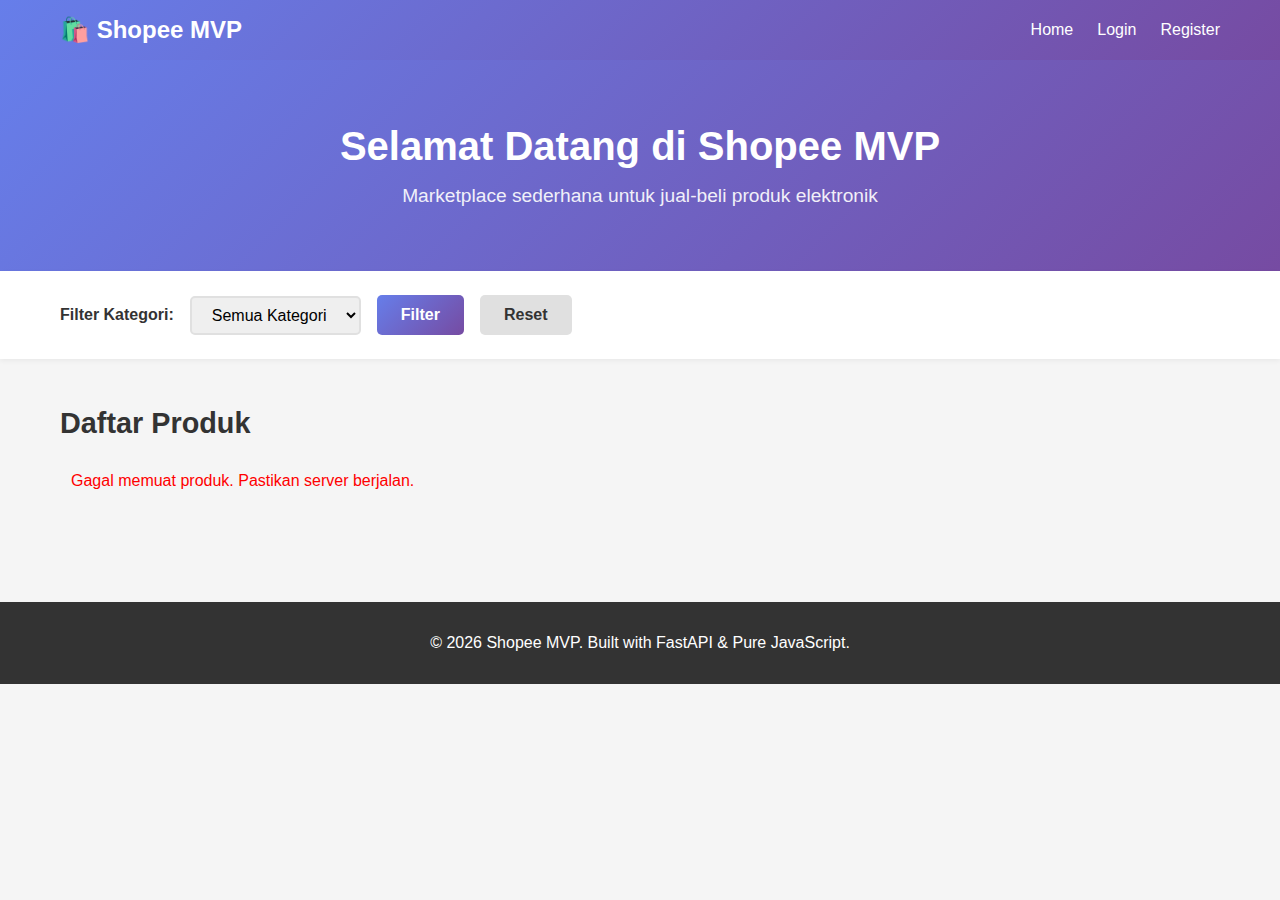
<file: frontend/index.html>
<!doctype html>
<html lang="id">
  <head>
    <meta charset="UTF-8" />
    <meta name="viewport" content="width=device-width, initial-scale=1.0" />
    <title>Shopee MVP - Marketplace Sederhana</title>
    <link rel="stylesheet" href="static/css/style.css" />
  </head>
  <body>
    <!-- Navbar -->
    <nav class="navbar">
      <div class="container">
        <div class="nav-brand">
          <h1>🛍️ Shopee MVP</h1>
        </div>
        <div class="nav-menu" id="navMenu">
          <a href="/">Home</a>
          <a href="/login.html" id="loginBtn">Login</a>
          <a href="/register.html" id="registerBtn">Register</a>
          <a href="seller.html" id="sellerBtn" style="display: none"
            >Dashboard Seller</a
          >
          <a href="#" id="logoutBtn" style="display: none">Logout</a>
        </div>
      </div>
    </nav>

    <!-- Hero Section -->
    <section class="hero">
      <div class="container">
        <h2>Selamat Datang di Shopee MVP</h2>
        <p>Marketplace sederhana untuk jual-beli produk elektronik</p>
      </div>
    </section>

    <!-- Filter Section -->
    <section class="filter-section">
      <div class="container">
        <div class="filter-group">
          <label>Filter Kategori:</label>
          <select id="categoryFilter">
            <option value="">Semua Kategori</option>
            <option value="Elektronik">Elektronik</option>
            <option value="Laptop">Laptop</option>
            <option value="Audio">Audio</option>
            <option value="Fashion">Fashion</option>
          </select>
          <button onclick="filterProducts()" class="btn-primary">Filter</button>
          <button onclick="loadProducts()" class="btn-secondary">Reset</button>
        </div>
      </div>
    </section>

    <!-- Products Section -->
    <section class="products-section">
      <div class="container">
        <h3>Daftar Produk</h3>
        <div id="loadingSpinner" class="loading">Memuat produk...</div>
        <div id="productsGrid" class="products-grid"></div>
        <div id="noProducts" class="no-products" style="display: none">
          Belum ada produk tersedia
        </div>
      </div>
    </section>

    <!-- Footer -->
    <footer class="footer">
      <div class="container">
        <p>&copy; 2026 Shopee MVP. Built with FastAPI & Pure JavaScript.</p>
      </div>
    </footer>

    <script src="static/js/config.js"></script>
    <script src="static/js/auth.js"></script>
    <script src="static/js/products.js"></script>
  </body>
</html>
</file>
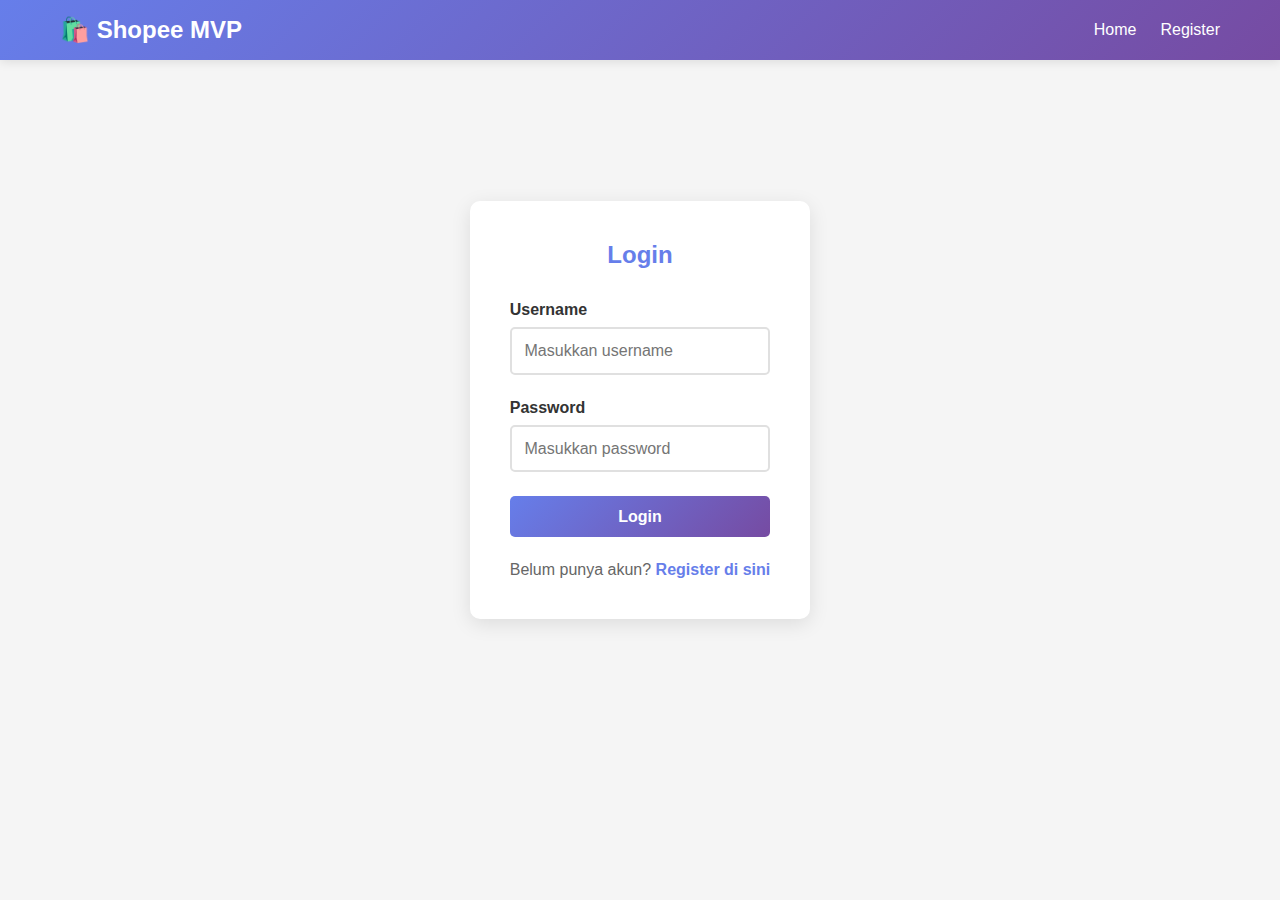
<file: frontend/login.html>
<!doctype html>
<html lang="id">
  <head>
    <meta charset="UTF-8" />
    <meta name="viewport" content="width=device-width, initial-scale=1.0" />
    <title>Login - Shopee MVP</title>
    <link rel="stylesheet" href="static/css/style.css" />
  </head>
  <body>
    <nav class="navbar">
      <div class="container">
        <div class="nav-brand">
          <h1>🛍️ Shopee MVP</h1>
        </div>
        <div class="nav-menu">
          <a href="/">Home</a>
          <a href="/register.html">Register</a>
        </div>
      </div>
    </nav>

    <section class="auth-section">
      <div class="container">
        <div class="auth-card">
          <h2>Login</h2>
          <form id="loginForm" onsubmit="handleLogin(event)">
            <div class="form-group">
              <label>Username</label>
              <input
                type="text"
                id="username"
                required
                placeholder="Masukkan username"
              />
            </div>
            <div class="form-group">
              <label>Password</label>
              <input
                type="password"
                id="password"
                required
                placeholder="Masukkan password"
              />
            </div>
            <div id="errorMessage" class="error-message"></div>
            <button type="submit" class="btn-primary btn-block">Login</button>
          </form>
          <p class="auth-footer">
            Belum punya akun? <a href="register.html">Register di sini</a>
          </p>
        </div>
      </div>
    </section>

    <script src="static/js/auth.js"></script>
    <script src="static/js/config.js"></script>
    <script src="static/js/auth.js"></script>
  </body>
</html>
</file>
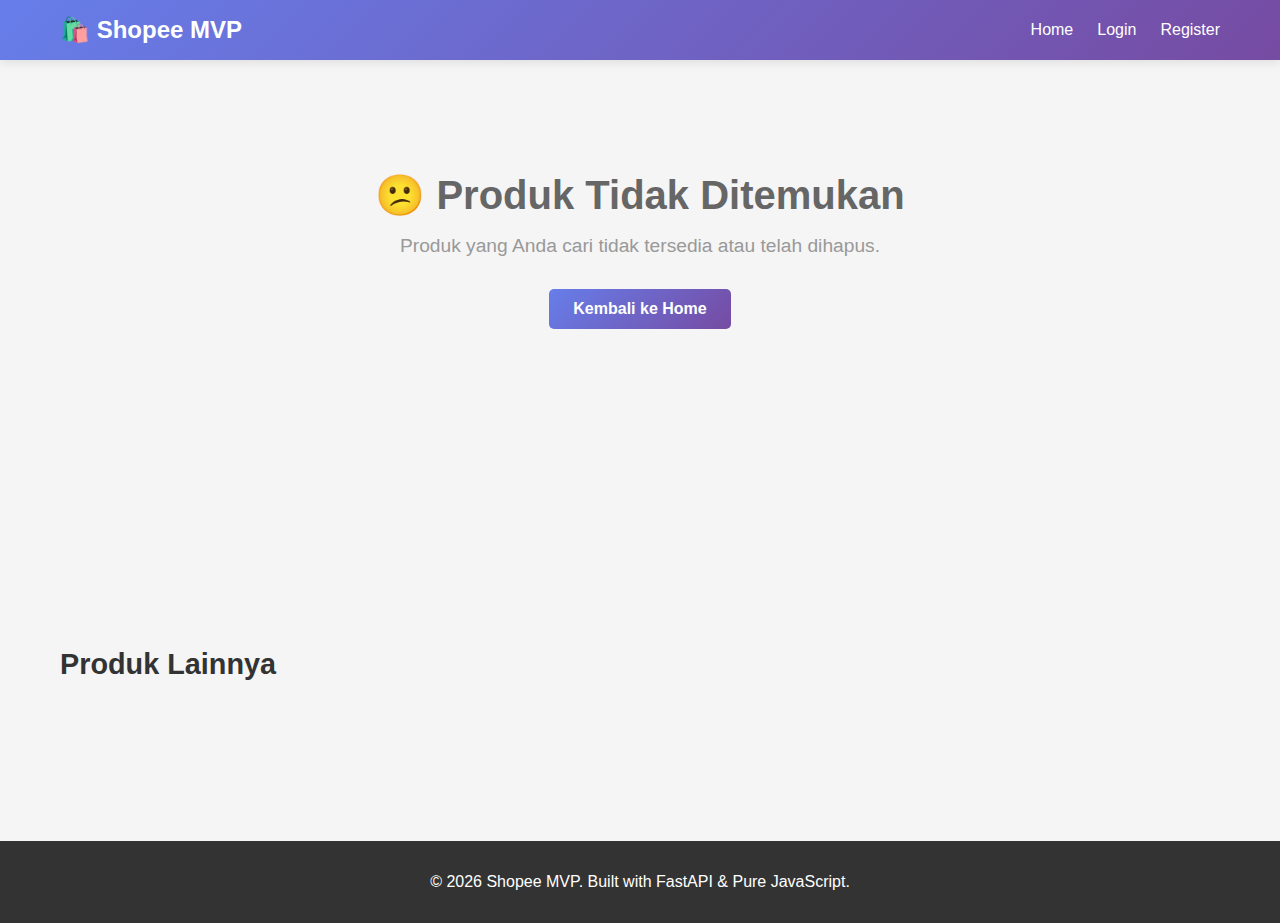
<file: frontend/product-detail.html>
<!doctype html>
<html lang="id">
  <head>
    <meta charset="UTF-8" />
    <meta name="viewport" content="width=device-width, initial-scale=1.0" />
    <title>Detail Produk - Shopee MVP</title>
    <link rel="stylesheet" href="static/css/style.css" />
  </head>
  <body>
    <!-- Navbar -->
    <nav class="navbar">
      <div class="container">
        <div class="nav-brand">
          <h1>🛍️ Shopee MVP</h1>
        </div>
        <div class="nav-menu" id="navMenu">
          <a href="/">Home</a>
          <a href="/login.html" id="loginBtn">Login</a>
          <a href="/register.html" id="registerBtn">Register</a>
          <a href="/seller.html" id="sellerBtn" style="display: none"
            >Dashboard Seller</a
          >
          <a href="#" id="logoutBtn" style="display: none">Logout</a>
        </div>
      </div>
    </nav>

    <!-- Product Detail Section -->
    <section class="product-detail-section">
      <div class="container">
        <div id="loadingSpinner" class="loading">Memuat produk...</div>

        <div
          id="productDetail"
          class="product-detail-container"
          style="display: none"
        >
          <div class="product-detail-image">
            <div id="productImage" class="detail-image-placeholder">📦</div>
          </div>

          <div class="product-detail-info">
            <div class="breadcrumb">
              <a href="/">Home</a> /
              <span id="breadcrumbCategory">Kategori</span> /
              <span id="breadcrumbName">Produk</span>
            </div>

            <h1 id="productName" class="detail-product-name">Nama Produk</h1>

            <div class="detail-price-section">
              <div class="detail-price" id="productPrice">Rp 0</div>
              <div class="detail-stock" id="productStock">Stok: 0</div>
            </div>

            <div class="detail-category">
              <span class="category-badge" id="productCategory">Kategori</span>
            </div>

            <div class="detail-description">
              <h3>Deskripsi Produk</h3>
              <p id="productDescription">
                Deskripsi produk akan muncul di sini...
              </p>
            </div>

            <div class="detail-seller-info">
              <h4>Informasi Penjual</h4>
              <p>Seller ID: <span id="sellerId">-</span></p>
            </div>

            <div class="detail-actions">
              <button
                onclick="window.history.back()"
                class="btn-secondary btn-large"
              >
                ⬅️ Kembali
              </button>
              <button
                onclick="buyProduct()"
                class="btn-primary btn-large"
                id="buyBtn"
              >
                🛒 Beli Sekarang
              </button>
            </div>
          </div>
        </div>

        <div id="errorMessage" class="error-section" style="display: none">
          <h2>😕 Produk Tidak Ditemukan</h2>
          <p>Produk yang Anda cari tidak tersedia atau telah dihapus.</p>
          <button onclick="window.location.href = '/'" class="btn-primary">
            Kembali ke Home
          </button>
        </div>
      </div>
    </section>

    <!-- Related Products Section -->
    <section class="related-products-section">
      <div class="container">
        <h3>Produk Lainnya</h3>
        <div id="relatedProductsGrid" class="products-grid"></div>
      </div>
    </section>

    <!-- Footer -->
    <footer class="footer">
      <div class="container">
        <p>&copy; 2026 Shopee MVP. Built with FastAPI & Pure JavaScript.</p>
      </div>
    </footer>

    <script src="static/js/config.js"></script>
    <script src="static/js/auth.js"></script>
    <script src="static/js/product-detail.js"></script>
  </body>
</html>
</file>
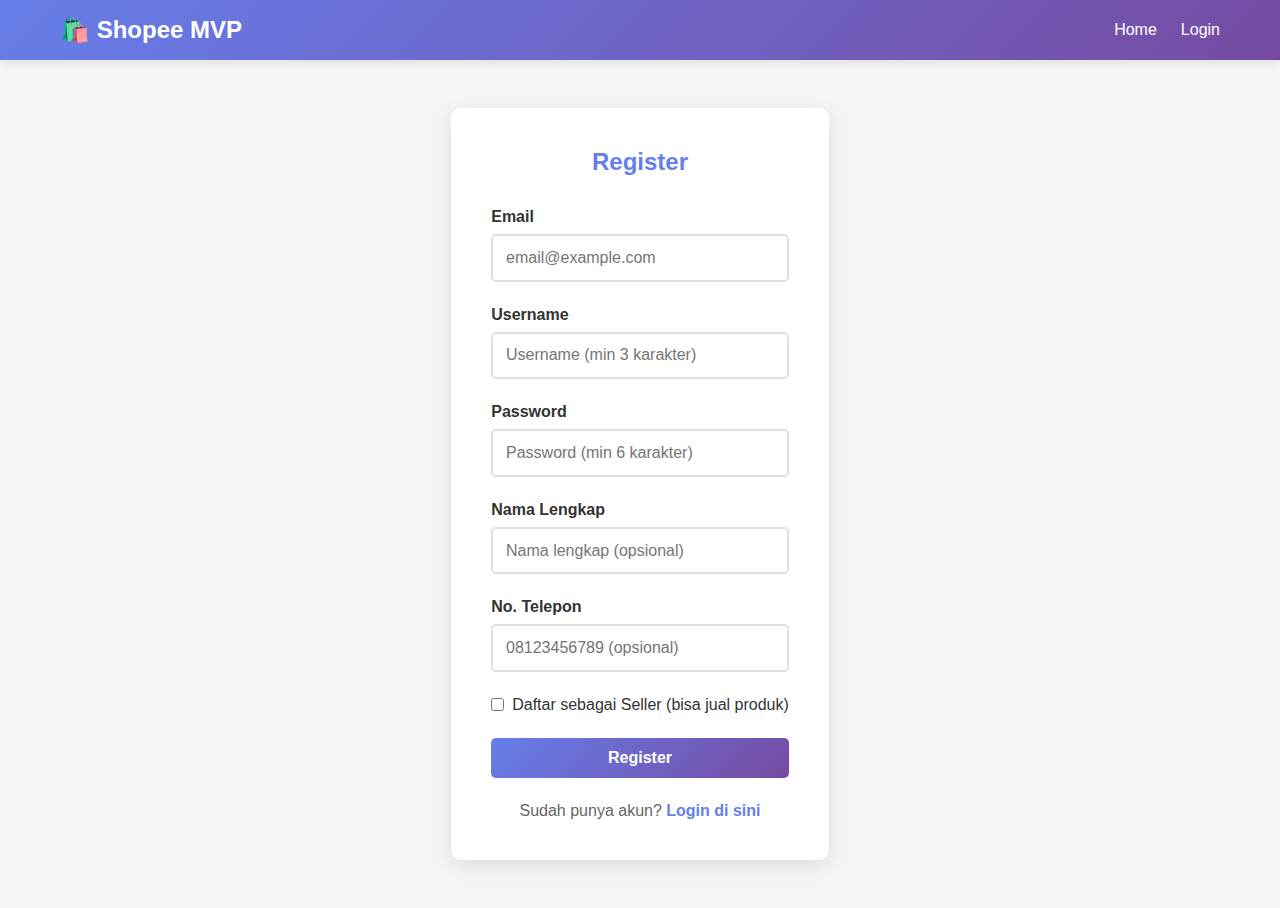
<file: frontend/register.html>
<!doctype html>
<html lang="id">
  <head>
    <meta charset="UTF-8" />
    <meta name="viewport" content="width=device-width, initial-scale=1.0" />
    <title>Register - Shopee MVP</title>
    <link rel="stylesheet" href="static/css/style.css" />
  </head>
  <body>
    <nav class="navbar">
      <div class="container">
        <div class="nav-brand">
          <h1>🛍️ Shopee MVP</h1>
        </div>
        <div class="nav-menu">
          <a href="/">Home</a>
          <a href="/login.html">Login</a>
        </div>
      </div>
    </nav>

    <section class="auth-section">
      <div class="container">
        <div class="auth-card">
          <h2>Register</h2>
          <form id="registerForm" onsubmit="handleRegister(event)">
            <div class="form-group">
              <label>Email</label>
              <input
                type="email"
                id="email"
                required
                placeholder="email@example.com"
              />
            </div>
            <div class="form-group">
              <label>Username</label>
              <input
                type="text"
                id="username"
                required
                placeholder="Username (min 3 karakter)"
              />
            </div>
            <div class="form-group">
              <label>Password</label>
              <input
                type="password"
                id="password"
                required
                placeholder="Password (min 6 karakter)"
              />
            </div>
            <div class="form-group">
              <label>Nama Lengkap</label>
              <input
                type="text"
                id="fullName"
                placeholder="Nama lengkap (opsional)"
              />
            </div>
            <div class="form-group">
              <label>No. Telepon</label>
              <input
                type="tel"
                id="phone"
                placeholder="08123456789 (opsional)"
              />
            </div>
            <div class="form-group checkbox-group">
              <label>
                <input type="checkbox" id="isSeller" />
                Daftar sebagai Seller (bisa jual produk)
              </label>
            </div>
            <div id="errorMessage" class="error-message"></div>
            <div id="successMessage" class="success-message"></div>
            <button type="submit" class="btn-primary btn-block">
              Register
            </button>
          </form>
          <p class="auth-footer">
            Sudah punya akun? <a href="login.html">Login di sini</a>
          </p>
        </div>
      </div>
    </section>

    <script src="static/js/auth.js"></script>
    <script src="static/js/config.js"></script>
    <script src="static/js/auth.js"></script>
  </body>
</html>
</file>
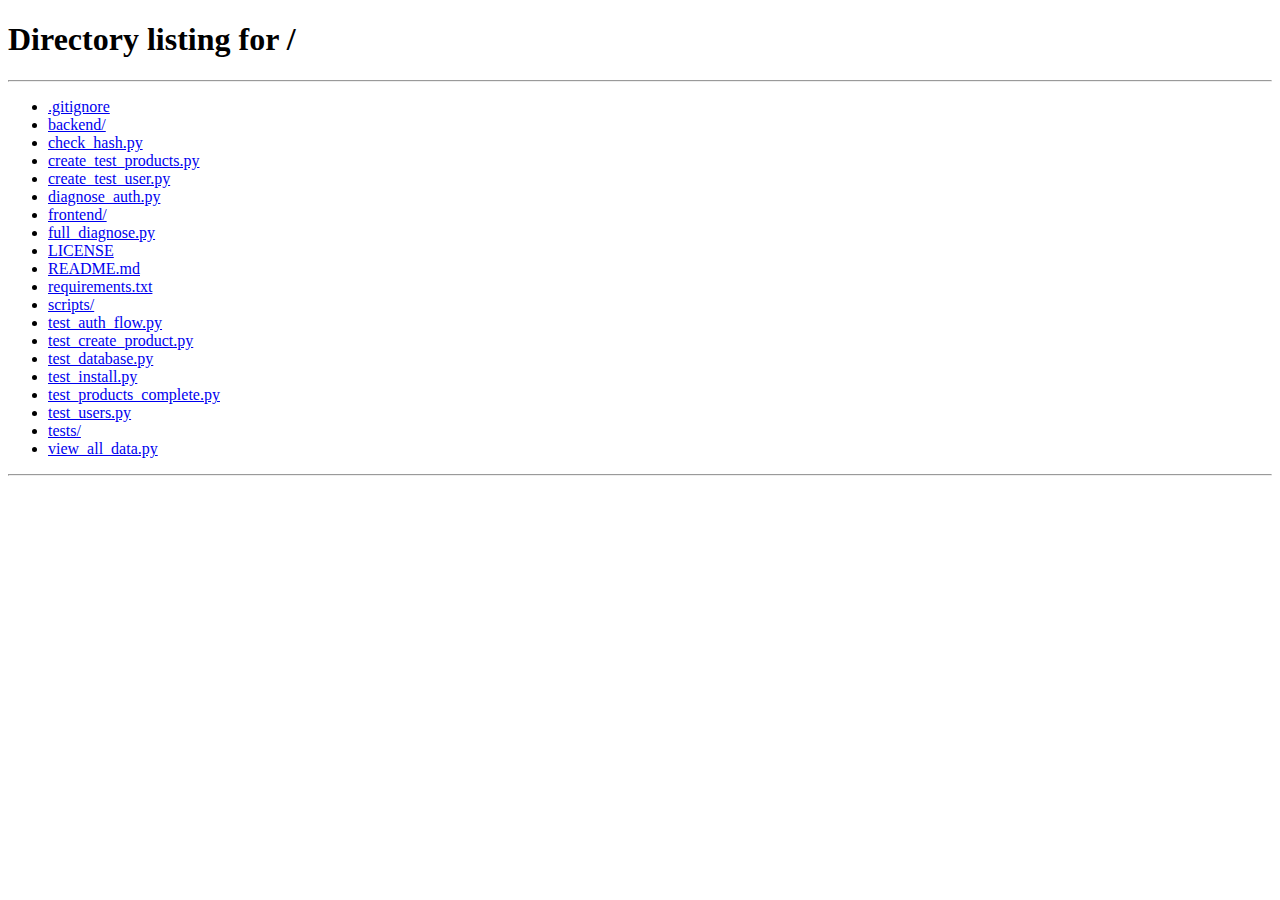
<file: frontend/seller.html>
<!doctype html>
<html lang="id">
  <head>
    <meta charset="UTF-8" />
    <meta name="viewport" content="width=device-width, initial-scale=1.0" />
    <title>Seller Dashboard - Shopee MVP</title>
    <link rel="stylesheet" href="static/css/style.css" />
  </head>
  <body>
    <!-- Navbar -->
    <nav class="navbar">
      <div class="container">
        <div class="nav-brand">
          <h1>🛍️ Shopee MVP</h1>
        </div>
        <div class="nav-menu">
          <a href="/">Home</a>
          <a href="seller.html">Dashboard Seller</a>
          <a href="#" id="logoutBtn">Logout</a>
        </div>
      </div>
    </nav>

    <!-- Dashboard Header -->
    <section class="dashboard-header">
      <div class="container">
        <h2>🏪 Dashboard Seller</h2>
        <p id="welcomeMessage">Loading...</p>
      </div>
    </section>

    <!-- Dashboard Stats -->
    <section class="dashboard-stats">
      <div class="container">
        <div class="stats-grid">
          <div class="stat-card">
            <div class="stat-icon">📦</div>
            <div class="stat-info">
              <h3 id="totalProducts">0</h3>
              <p>Total Produk</p>
            </div>
          </div>
          <div class="stat-card">
            <div class="stat-icon">📊</div>
            <div class="stat-info">
              <h3 id="totalStock">0</h3>
              <p>Total Stok</p>
            </div>
          </div>
          <div class="stat-card">
            <div class="stat-icon">💰</div>
            <div class="stat-info">
              <h3 id="totalValue">Rp 0</h3>
              <p>Total Nilai Produk</p>
            </div>
          </div>
        </div>
      </div>
    </section>

    <!-- Add Product Button -->
    <section class="add-product-section">
      <div class="container">
        <button onclick="showAddProductModal()" class="btn-primary">
          ➕ Tambah Produk Baru
        </button>
      </div>
    </section>

    <!-- My Products Section -->
    <section class="my-products-section">
      <div class="container">
        <h3>Produk Saya</h3>
        <div id="loadingSpinner" class="loading">Memuat produk...</div>
        <div id="myProductsGrid" class="products-grid"></div>
        <div id="noProducts" class="no-products" style="display: none">
          Anda belum memiliki produk. Tambahkan produk pertama Anda!
        </div>
      </div>
    </section>

    <!-- Add/Edit Product Modal -->
    <div id="productModal" class="modal">
      <div class="modal-content">
        <div class="modal-header">
          <h3 id="modalTitle">Tambah Produk Baru</h3>
          <span class="close" onclick="closeProductModal()">&times;</span>
        </div>
        <form id="productForm" onsubmit="handleProductSubmit(event)">
          <div class="form-group">
            <label>Nama Produk *</label>
            <input
              type="text"
              id="productName"
              required
              placeholder="Contoh: iPhone 15 Pro Max"
            />
          </div>
          <div class="form-group">
            <label>Deskripsi</label>
            <textarea
              id="productDescription"
              rows="3"
              placeholder="Deskripsi produk..."
            ></textarea>
          </div>
          <div class="form-row">
            <div class="form-group">
              <label>Harga (Rp) *</label>
              <input
                type="number"
                id="productPrice"
                required
                min="0"
                placeholder="10000"
              />
            </div>
            <div class="form-group">
              <label>Stok *</label>
              <input
                type="number"
                id="productStock"
                required
                min="0"
                placeholder="10"
              />
            </div>
          </div>
          <div class="form-group">
            <label>Kategori</label>
            <select id="productCategory">
              <option value="Elektronik">Elektronik</option>
              <option value="Laptop">Laptop</option>
              <option value="Audio">Audio</option>
              <option value="Fashion">Fashion</option>
              <option value="Lainnya">Lainnya</option>
            </select>
          </div>
          <div class="form-group">
            <label>URL Gambar</label>
            <input
              type="url"
              id="productImage"
              placeholder="https://example.com/image.jpg"
            />
          </div>
          <div id="modalError" class="error-message"></div>
          <div id="modalSuccess" class="success-message"></div>
          <div class="modal-actions">
            <button
              type="button"
              onclick="closeProductModal()"
              class="btn-secondary"
            >
              Batal
            </button>
            <button type="submit" class="btn-primary" id="submitBtn">
              Simpan
            </button>
          </div>
        </form>
      </div>
    </div>

    <!-- Footer -->
    <footer class="footer">
      <div class="container">
        <p>&copy; 2026 Shopee MVP. Built with FastAPI & Pure JavaScript.</p>
      </div>
    </footer>

    <script src="static/js/config.js"></script>
    <script src="static/js/auth.js"></script>
    <script src="static/js/seller.js"></script>
  </body>
</html>
</file>
<file: frontend/static/css/style.css>
* {
  margin: 0;
  padding: 0;
  box-sizing: border-box;
}

body {
  font-family: "Segoe UI", Tahoma, Geneva, Verdana, sans-serif;
  background: #f5f5f5;
  color: #333;
}

.container {
  max-width: 1200px;
  margin: 0 auto;
  padding: 0 20px;
}

/* Navbar */
.navbar {
  background: linear-gradient(135deg, #667eea 0%, #764ba2 100%);
  color: white;
  padding: 1rem 0;
  box-shadow: 0 2px 10px rgba(0, 0, 0, 0.1);
}

.navbar .container {
  display: flex;
  justify-content: space-between;
  align-items: center;
}

.nav-brand h1 {
  font-size: 1.5rem;
}

.nav-menu {
  display: flex;
  gap: 1.5rem;
}

.nav-menu a {
  color: white;
  text-decoration: none;
  font-weight: 500;
  transition: opacity 0.3s;
}

.nav-menu a:hover {
  opacity: 0.8;
}

/* Hero Section */
.hero {
  background: linear-gradient(135deg, #667eea 0%, #764ba2 100%);
  color: white;
  padding: 4rem 0;
  text-align: center;
}

.hero h2 {
  font-size: 2.5rem;
  margin-bottom: 1rem;
}

.hero p {
  font-size: 1.2rem;
  opacity: 0.9;
}

/* Filter Section */
.filter-section {
  background: white;
  padding: 1.5rem 0;
  box-shadow: 0 2px 5px rgba(0, 0, 0, 0.05);
}

.filter-group {
  display: flex;
  gap: 1rem;
  align-items: center;
}

.filter-group label {
  font-weight: 600;
}

.filter-group select {
  padding: 0.5rem 1rem;
  border: 2px solid #e0e0e0;
  border-radius: 5px;
  font-size: 1rem;
}

/* Products Section */
.products-section {
  padding: 3rem 0;
}

.products-section h3 {
  font-size: 1.8rem;
  margin-bottom: 2rem;
  color: #333;
}

.products-grid {
  display: grid;
  grid-template-columns: repeat(auto-fill, minmax(280px, 1fr));
  gap: 2rem;
}

.product-card {
  background: white;
  border-radius: 10px;
  overflow: hidden;
  box-shadow: 0 2px 10px rgba(0, 0, 0, 0.1);
  transition:
    transform 0.3s,
    box-shadow 0.3s;
  cursor: pointer;
}

.product-card:hover {
  transform: translateY(-5px);
  box-shadow: 0 5px 20px rgba(0, 0, 0, 0.15);
}

.product-image {
  width: 100%;
  height: 200px;
  object-fit: cover;
  background: linear-gradient(135deg, #667eea 0%, #764ba2 100%);
  display: flex;
  align-items: center;
  justify-content: center;
  color: white;
  font-size: 3rem;
}

.product-info {
  padding: 1.5rem;
}

.product-category {
  display: inline-block;
  background: #667eea;
  color: white;
  padding: 0.3rem 0.8rem;
  border-radius: 20px;
  font-size: 0.8rem;
  margin-bottom: 0.5rem;
}

.product-name {
  font-size: 1.2rem;
  font-weight: 600;
  margin: 0.5rem 0;
  color: #333;
}

.product-description {
  font-size: 0.9rem;
  color: #666;
  margin: 0.5rem 0;
  display: -webkit-box;
  -webkit-line-clamp: 2;
  line-clamp: 2;
  -webkit-box-orient: vertical;
  overflow: hidden;
}

.product-price {
  font-size: 1.5rem;
  font-weight: 700;
  color: #667eea;
  margin: 1rem 0;
}

.product-stock {
  font-size: 0.9rem;
  color: #666;
}

.product-stock.in-stock {
  color: #4caf50;
}

.product-stock.out-of-stock {
  color: #f44336;
}

/* Buttons */
.btn-primary,
.btn-secondary {
  padding: 0.7rem 1.5rem;
  border: none;
  border-radius: 5px;
  font-size: 1rem;
  cursor: pointer;
  transition: all 0.3s;
  font-weight: 600;
}

.btn-primary {
  background: linear-gradient(135deg, #667eea 0%, #764ba2 100%);
  color: white;
}

.btn-primary:hover {
  transform: translateY(-2px);
  box-shadow: 0 5px 15px rgba(102, 126, 234, 0.4);
}

.btn-secondary {
  background: #e0e0e0;
  color: #333;
}

.btn-secondary:hover {
  background: #d0d0d0;
}

.btn-block {
  width: 100%;
}

/* Auth Section */
.auth-section {
  min-height: calc(100vh - 200px);
  display: flex;
  align-items: center;
  padding: 3rem 0;
}

.auth-card {
  background: white;
  border-radius: 10px;
  padding: 2.5rem;
  max-width: 450px;
  margin: 0 auto;
  box-shadow: 0 5px 20px rgba(0, 0, 0, 0.1);
}

.auth-card h2 {
  text-align: center;
  color: #667eea;
  margin-bottom: 2rem;
}

.form-group {
  margin-bottom: 1.5rem;
}

.form-group label {
  display: block;
  margin-bottom: 0.5rem;
  font-weight: 600;
  color: #333;
}

.form-group input,
.form-group select,
.form-group textarea {
  width: 100%;
  padding: 0.8rem;
  border: 2px solid #e0e0e0;
  border-radius: 5px;
  font-size: 1rem;
  transition: border-color 0.3s;
}

.form-group input:focus,
.form-group select:focus,
.form-group textarea:focus {
  outline: none;
  border-color: #667eea;
}

.checkbox-group label {
  display: flex;
  align-items: center;
  gap: 0.5rem;
  font-weight: normal;
}

.checkbox-group input[type="checkbox"] {
  width: auto;
}

.error-message {
  background: #ffebee;
  color: #c62828;
  padding: 0.8rem;
  border-radius: 5px;
  margin-bottom: 1rem;
  display: none;
}

.error-message.show {
  display: block;
}

.success-message {
  background: #e8f5e9;
  color: #2e7d32;
  padding: 0.8rem;
  border-radius: 5px;
  margin-bottom: 1rem;
  display: none;
}

.success-message.show {
  display: block;
}

.auth-footer {
  text-align: center;
  margin-top: 1.5rem;
  color: #666;
}

.auth-footer a {
  color: #667eea;
  text-decoration: none;
  font-weight: 600;
}

/* Loading */
.loading {
  text-align: center;
  padding: 3rem;
  font-size: 1.2rem;
  color: #666;
}

.no-products {
  text-align: center;
  padding: 3rem;
  color: #999;
  font-size: 1.1rem;
}

/* Footer */
.footer {
  background: #333;
  color: white;
  text-align: center;
  padding: 2rem 0;
  margin-top: 4rem;
}

/* ========================================
   SELLER DASHBOARD STYLES
   ======================================== */

/* Dashboard Header (Advanced Version) */
.dashboard-header {
  background: linear-gradient(135deg, #667eea 0%, #764ba2 100%);
  color: white;
  padding: 3rem 0;
  text-align: center;
  margin-bottom: 2rem;
}

.dashboard-header h2 {
  font-size: 2.5rem;
  margin-bottom: 0.5rem;
  font-weight: 700;
}

.dashboard-header p {
  font-size: 1.2rem;
  opacity: 0.95;
}

/* Dashboard Stats */
.dashboard-stats {
  padding: 0 0 2rem 0;
}

.stats-grid {
  display: grid;
  grid-template-columns: repeat(3, 1fr);
  gap: 2rem;
  margin-bottom: 2rem;
}

.stat-card {
  background: white;
  border-radius: 15px;
  padding: 2rem;
  box-shadow: 0 4px 15px rgba(0, 0, 0, 0.08);
  display: flex;
  align-items: center;
  gap: 1.5rem;
  transition: all 0.3s ease;
  border: 2px solid transparent;
}

.stat-card:hover {
  transform: translateY(-5px);
  box-shadow: 0 8px 25px rgba(102, 126, 234, 0.2);
  border-color: #667eea;
}

.stat-icon {
  font-size: 3.5rem;
  line-height: 1;
}

.stat-info {
  flex: 1;
}

.stat-info h3 {
  font-size: 2.2rem;
  color: #667eea;
  margin: 0 0 0.3rem 0;
  font-weight: 700;
}

.stat-info p {
  color: #666;
  font-size: 1rem;
  margin: 0;
}

/* Add Product Section */
.add-product-section {
  padding: 1.5rem 0;
  text-align: center;
  margin-bottom: 2rem;
}

.add-product-section .btn-primary {
  padding: 1rem 2.5rem;
  font-size: 1.1rem;
}

/* My Products Section */
.my-products-section {
  padding: 2rem 0 4rem 0;
}

.my-products-section h3 {
  font-size: 2rem;
  margin-bottom: 2rem;
  color: #333;
  font-weight: 700;
}

/* Product Card with Actions */
.my-products-section .product-card {
  display: flex;
  flex-direction: column;
}

.my-products-section .product-info {
  flex: 1;
}

.product-card-actions {
  padding: 1rem;
  background: #f8f9fa;
  border-top: 1px solid #e9ecef;
  display: flex;
  gap: 0.8rem;
}

.btn-edit,
.btn-delete {
  flex: 1;
  padding: 0.7rem 1rem;
  border: none;
  border-radius: 8px;
  font-size: 0.95rem;
  cursor: pointer;
  transition: all 0.3s;
  font-weight: 600;
  display: flex;
  align-items: center;
  justify-content: center;
  gap: 0.5rem;
}

.btn-edit {
  background: #667eea;
  color: white;
}

.btn-edit:hover {
  background: #5568d3;
  transform: translateY(-2px);
  box-shadow: 0 4px 12px rgba(102, 126, 234, 0.3);
}

.btn-delete {
  background: #f44336;
  color: white;
}

.btn-delete:hover {
  background: #da190b;
  transform: translateY(-2px);
  box-shadow: 0 4px 12px rgba(244, 67, 54, 0.3);
}

/* Modal Overlay */
.modal {
  display: none;
  position: fixed;
  z-index: 1000;
  left: 0;
  top: 0;
  width: 100%;
  height: 100%;
  background-color: rgba(0, 0, 0, 0.6);
  animation: fadeIn 0.2s ease;
  overflow-y: auto;
  padding: 2rem 0;
}

@keyframes fadeIn {
  from {
    opacity: 0;
    backdrop-filter: blur(0px);
  }
  to {
    opacity: 1;
    backdrop-filter: blur(5px);
  }
}

/* Modal Content */
.modal-content {
  background-color: white;
  margin: 2rem auto;
  border-radius: 15px;
  width: 90%;
  max-width: 650px;
  box-shadow: 0 10px 40px rgba(0, 0, 0, 0.2);
  animation: slideDown 0.3s ease;
  overflow: hidden;
}

@keyframes slideDown {
  from {
    transform: translateY(-50px) scale(0.95);
    opacity: 0;
  }
  to {
    transform: translateY(0) scale(1);
    opacity: 1;
  }
}

/* Modal Header */
.modal-header {
  padding: 2rem 2.5rem;
  background: linear-gradient(135deg, #667eea 0%, #764ba2 100%);
  color: white;
  display: flex;
  justify-content: space-between;
  align-items: center;
}

.modal-header h3 {
  margin: 0;
  font-size: 1.8rem;
  font-weight: 700;
}

.close {
  color: white;
  font-size: 2.5rem;
  font-weight: 300;
  cursor: pointer;
  transition: all 0.3s;
  line-height: 1;
  opacity: 0.9;
}

.close:hover {
  opacity: 1;
  transform: rotate(90deg);
}

/* Modal Form */
.modal form {
  padding: 2.5rem;
}

.modal .form-group {
  margin-bottom: 1.8rem;
}

.modal .form-group label {
  display: block;
  margin-bottom: 0.6rem;
  font-weight: 600;
  color: #333;
  font-size: 1rem;
}

.modal .form-group input,
.modal .form-group select,
.modal .form-group textarea {
  width: 100%;
  padding: 0.9rem 1.1rem;
  border: 2px solid #e0e0e0;
  border-radius: 8px;
  font-size: 1rem;
  transition: all 0.3s;
  font-family: inherit;
}

.modal .form-group input:focus,
.modal .form-group select:focus,
.modal .form-group textarea:focus {
  outline: none;
  border-color: #667eea;
  box-shadow: 0 0 0 3px rgba(102, 126, 234, 0.1);
}

.modal .form-group textarea {
  resize: vertical;
  min-height: 100px;
}

/* Form Row */
.form-row {
  display: grid;
  grid-template-columns: 1fr 1fr;
  gap: 1.5rem;
  margin-bottom: 1.8rem;
}

.form-row .form-group {
  margin-bottom: 0;
}

/* Modal Actions */
.modal-actions {
  display: flex;
  gap: 1rem;
  margin-top: 2rem;
  padding-top: 2rem;
  border-top: 1px solid #e9ecef;
}

.modal-actions button {
  flex: 1;
  padding: 1rem;
  font-size: 1.05rem;
  font-weight: 600;
}

/* Responsive Design */
@media (max-width: 992px) {
  .stats-grid {
    grid-template-columns: 1fr;
    gap: 1.5rem;
  }

  .stat-card {
    padding: 1.5rem;
  }
}

@media (max-width: 768px) {
  .form-row {
    grid-template-columns: 1fr;
    gap: 0;
  }

  .form-row .form-group {
    margin-bottom: 1.8rem;
  }

  .modal-content {
    width: 95%;
    margin: 1rem auto;
  }

  .modal form {
    padding: 1.5rem;
  }

  .modal-header {
    padding: 1.5rem;
  }

  .modal-header h3 {
    font-size: 1.5rem;
  }

  .dashboard-header h2 {
    font-size: 2rem;
  }

  .stat-icon {
    font-size: 2.5rem;
  }

  .stat-info h3 {
    font-size: 1.8rem;
  }
}

@media (max-width: 480px) {
  .product-card-actions {
    flex-direction: column;
  }

  .btn-edit,
  .btn-delete {
    width: 100%;
  }
}

/* ========================================
   PRODUCT DETAIL PAGE STYLES
   ======================================== */

.product-detail-section {
  padding: 3rem 0;
  min-height: 60vh;
}

.product-detail-container {
  display: grid;
  grid-template-columns: 1fr 1.5fr;
  gap: 3rem;
  background: white;
  border-radius: 15px;
  padding: 3rem;
  box-shadow: 0 5px 20px rgba(0, 0, 0, 0.08);
}

.product-detail-image {
  position: sticky;
  top: 2rem;
  height: fit-content;
}

.detail-image-placeholder {
  width: 100%;
  aspect-ratio: 1;
  background: linear-gradient(135deg, #667eea 0%, #764ba2 100%);
  border-radius: 15px;
  display: flex;
  align-items: center;
  justify-content: center;
  font-size: 6rem;
  color: white;
  overflow: hidden;
}

.detail-image-placeholder img {
  width: 100%;
  height: 100%;
  object-fit: cover;
}

.product-detail-info {
  display: flex;
  flex-direction: column;
  gap: 1.5rem;
}

.breadcrumb {
  color: #666;
  font-size: 0.95rem;
}

.breadcrumb a {
  color: #667eea;
  text-decoration: none;
}

.breadcrumb a:hover {
  text-decoration: underline;
}

.detail-product-name {
  font-size: 2.2rem;
  color: #333;
  margin: 0;
  line-height: 1.3;
}

.detail-price-section {
  background: #f8f9fa;
  padding: 1.5rem;
  border-radius: 10px;
  display: flex;
  justify-content: space-between;
  align-items: center;
}

.detail-price {
  font-size: 2.5rem;
  font-weight: 700;
  color: #667eea;
}

.detail-stock {
  font-size: 1.2rem;
  color: #4caf50;
  font-weight: 600;
}

.detail-stock.out-of-stock {
  color: #f44336;
}

.detail-category {
  display: flex;
  gap: 0.5rem;
}

.category-badge {
  display: inline-block;
  background: #667eea;
  color: white;
  padding: 0.5rem 1.2rem;
  border-radius: 25px;
  font-size: 0.95rem;
  font-weight: 600;
}

.detail-description {
  border-top: 2px solid #f0f0f0;
  padding-top: 1.5rem;
}

.detail-description h3 {
  font-size: 1.4rem;
  margin-bottom: 1rem;
  color: #333;
}

.detail-description p {
  font-size: 1.05rem;
  line-height: 1.8;
  color: #555;
}

.detail-seller-info {
  background: #f8f9fa;
  padding: 1.2rem;
  border-radius: 10px;
  border-left: 4px solid #667eea;
}

.detail-seller-info h4 {
  margin: 0 0 0.5rem 0;
  color: #333;
}

.detail-seller-info p {
  margin: 0;
  color: #666;
}

.detail-actions {
  display: flex;
  gap: 1rem;
  margin-top: 1rem;
}

.btn-large {
  padding: 1.2rem 2.5rem;
  font-size: 1.15rem;
  flex: 1;
}

.error-section {
  text-align: center;
  padding: 4rem 2rem;
}

.error-section h2 {
  font-size: 2.5rem;
  color: #666;
  margin-bottom: 1rem;
}

.error-section p {
  font-size: 1.2rem;
  color: #999;
  margin-bottom: 2rem;
}

.related-products-section {
  padding: 3rem 0 4rem 0;
}

.related-products-section h3 {
  font-size: 1.8rem;
  margin-bottom: 2rem;
  color: #333;
}

/* Responsive */
@media (max-width: 992px) {
  .product-detail-container {
    grid-template-columns: 1fr;
    padding: 2rem;
  }

  .product-detail-image {
    position: relative;
    top: 0;
  }

  .detail-product-name {
    font-size: 1.8rem;
  }

  .detail-price {
    font-size: 2rem;
  }
}

@media (max-width: 576px) {
  .detail-actions {
    flex-direction: column;
  }

  .btn-large {
    width: 100%;
  }

  .detail-price-section {
    flex-direction: column;
    align-items: flex-start;
    gap: 0.5rem;
  }
}

/* ========================================
   SHOPPING CART STYLES
   ======================================== */

.cart-header {
  background: linear-gradient(135deg, #667eea 0%, #764ba2 100%);
  color: white;
  padding: 2.5rem 0;
  text-align: center;
}

.cart-header h2 {
  font-size: 2.2rem;
  margin-bottom: 0.5rem;
}

.cart-header p {
  font-size: 1.1rem;
  opacity: 0.9;
}

.cart-section {
  padding: 3rem 0 4rem 0;
  min-height: 60vh;
}

.empty-cart {
  text-align: center;
  padding: 4rem 2rem;
}

.empty-icon {
  font-size: 6rem;
  margin-bottom: 1rem;
  opacity: 0.5;
}

.empty-cart h3 {
  font-size: 2rem;
  color: #666;
  margin-bottom: 1rem;
}

.empty-cart p {
  font-size: 1.1rem;
  color: #999;
  margin-bottom: 2rem;
}

.cart-content {
  display: grid;
  grid-template-columns: 2fr 1fr;
  gap: 2rem;
}

.cart-items-section {
  background: white;
  border-radius: 15px;
  padding: 2rem;
  box-shadow: 0 2px 10px rgba(0, 0, 0, 0.08);
}

.cart-items-header {
  display: flex;
  justify-content: space-between;
  align-items: center;
  margin-bottom: 2rem;
  padding-bottom: 1rem;
  border-bottom: 2px solid #f0f0f0;
}

.cart-items-header h3 {
  font-size: 1.5rem;
  color: #333;
}

.btn-text-danger {
  background: none;
  border: none;
  color: #f44336;
  cursor: pointer;
  font-size: 0.95rem;
  font-weight: 600;
  padding: 0.5rem 1rem;
  transition: all 0.3s;
}

.btn-text-danger:hover {
  color: #da190b;
  text-decoration: underline;
}

.cart-items-list {
  display: flex;
  flex-direction: column;
  gap: 1.5rem;
}

.cart-item {
  display: grid;
  grid-template-columns: 100px 1fr auto;
  gap: 1.5rem;
  padding: 1.5rem;
  background: #f8f9fa;
  border-radius: 10px;
  transition: all 0.3s;
}

.cart-item:hover {
  box-shadow: 0 4px 12px rgba(0, 0, 0, 0.1);
}

.cart-item-image {
  width: 100px;
  height: 100px;
  border-radius: 8px;
  background: linear-gradient(135deg, #667eea 0%, #764ba2 100%);
  display: flex;
  align-items: center;
  justify-content: center;
  font-size: 3rem;
  color: white;
  overflow: hidden;
}

.cart-item-image img {
  width: 100%;
  height: 100%;
  object-fit: cover;
}

.cart-item-info {
  display: flex;
  flex-direction: column;
  gap: 0.5rem;
}

.cart-item-name {
  font-size: 1.2rem;
  font-weight: 600;
  color: #333;
  margin: 0;
}

.cart-item-price {
  font-size: 1.3rem;
  font-weight: 700;
  color: #667eea;
}

.cart-item-stock {
  font-size: 0.9rem;
  color: #666;
}

.cart-item-actions {
  display: flex;
  flex-direction: column;
  gap: 1rem;
  align-items: flex-end;
}

.quantity-control {
  display: flex;
  align-items: center;
  gap: 0.5rem;
  background: white;
  border-radius: 8px;
  padding: 0.3rem;
  box-shadow: 0 2px 5px rgba(0, 0, 0, 0.1);
}

.quantity-btn {
  width: 32px;
  height: 32px;
  border: none;
  background: #667eea;
  color: white;
  border-radius: 5px;
  cursor: pointer;
  font-size: 1.2rem;
  font-weight: bold;
  transition: all 0.3s;
  display: flex;
  align-items: center;
  justify-content: center;
}

.quantity-btn:hover {
  background: #5568d3;
}

.quantity-btn:disabled {
  background: #ccc;
  cursor: not-allowed;
}

.quantity-value {
  width: 50px;
  text-align: center;
  font-weight: 600;
  font-size: 1.1rem;
}

.btn-remove {
  background: #f44336;
  color: white;
  border: none;
  padding: 0.5rem 1.2rem;
  border-radius: 5px;
  cursor: pointer;
  font-size: 0.9rem;
  font-weight: 600;
  transition: all 0.3s;
}

.btn-remove:hover {
  background: #da190b;
}

.cart-summary-section {
  position: sticky;
  top: 2rem;
  height: fit-content;
}

.cart-summary {
  background: white;
  border-radius: 15px;
  padding: 2rem;
  box-shadow: 0 2px 10px rgba(0, 0, 0, 0.08);
}

.cart-summary h3 {
  font-size: 1.5rem;
  color: #333;
  margin-bottom: 1.5rem;
}

.summary-row {
  display: flex;
  justify-content: space-between;
  align-items: center;
  padding: 0.8rem 0;
  font-size: 1rem;
}

.summary-divider {
  height: 1px;
  background: #e0e0e0;
  margin: 1rem 0;
}

.summary-total {
  font-size: 1.2rem;
  padding: 1rem 0;
}

.total-price {
  color: #667eea;
  font-size: 1.8rem;
}

.checkout-items-list {
  max-height: 300px;
  overflow-y: auto;
  margin: 1rem 0;
}

.checkout-item {
  display: flex;
  justify-content: space-between;
  padding: 0.8rem 0;
  border-bottom: 1px solid #f0f0f0;
}

.checkout-item:last-child {
  border-bottom: none;
}

.checkout-item-name {
  font-weight: 500;
}

.checkout-item-qty {
  color: #666;
  font-size: 0.9rem;
}

.checkout-item-price {
  font-weight: 600;
  color: #667eea;
}

/* Responsive */
@media (max-width: 992px) {
  .cart-content {
    grid-template-columns: 1fr;
  }

  .cart-summary-section {
    position: relative;
    top: 0;
  }
}

@media (max-width: 576px) {
  .cart-item {
    grid-template-columns: 80px 1fr;
    gap: 1rem;
  }

  .cart-item-actions {
    grid-column: 1 / -1;
    flex-direction: row;
    justify-content: space-between;
    align-items: center;
  }

  .cart-item-image {
    width: 80px;
    height: 80px;
  }
}

/* ========================================
   CUSTOM NOTIFICATION
   ======================================== */

.custom-notification {
  position: fixed;
  top: -100px;
  right: 20px;
  z-index: 10000;
  background: white;
  border-radius: 10px;
  box-shadow: 0 10px 40px rgba(0, 0, 0, 0.2);
  padding: 1.2rem 1.5rem;
  min-width: 300px;
  max-width: 500px;
  transition: all 0.3s ease;
}

.custom-notification.show {
  top: 20px;
}

.custom-notification.success {
  border-left: 5px solid #4caf50;
}

.custom-notification.error {
  border-left: 5px solid #f44336;
}

.notification-content {
  display: flex;
  align-items: center;
  gap: 1rem;
}

.notification-icon {
  font-size: 1.5rem;
}

.notification-message {
  font-size: 1rem;
  color: #333;
  font-weight: 500;
}

@media (max-width: 576px) {
  .custom-notification {
    right: 10px;
    left: 10px;
    min-width: auto;
  }
}

/* ========================================
   ORDER HISTORY STYLES
   ======================================== */

.orders-header {
  background: linear-gradient(135deg, #667eea 0%, #764ba2 100%);
  color: white;
  padding: 2.5rem 0;
  text-align: center;
}

.orders-header h2 {
  font-size: 2.2rem;
  margin-bottom: 0.5rem;
}

.orders-header p {
  font-size: 1.1rem;
  opacity: 0.9;
}

.orders-section {
  padding: 3rem 0 4rem 0;
  min-height: 60vh;
}

.orders-list {
  display: flex;
  flex-direction: column;
  gap: 1.5rem;
}

.order-card {
  background: white;
  border-radius: 15px;
  padding: 2rem;
  box-shadow: 0 2px 10px rgba(0, 0, 0, 0.08);
  transition: all 0.3s;
}

.order-card:hover {
  box-shadow: 0 5px 20px rgba(0, 0, 0, 0.12);
}

.order-header {
  display: flex;
  justify-content: space-between;
  align-items: center;
  margin-bottom: 1.5rem;
  padding-bottom: 1rem;
  border-bottom: 2px solid #f0f0f0;
}

.order-id {
  display: flex;
  flex-direction: column;
  gap: 0.3rem;
}

.order-id strong {
  font-size: 1.2rem;
  color: #333;
}

.order-date {
  font-size: 0.9rem;
  color: #666;
}

.order-status {
  padding: 0.5rem 1.2rem;
  border-radius: 20px;
  font-size: 0.9rem;
  font-weight: 600;
  white-space: nowrap;
}

.status-pending {
  background: #fff3cd;
  color: #856404;
}

.status-paid {
  background: #d4edda;
  color: #155724;
}

.status-shipped {
  background: #d1ecf1;
  color: #0c5460;
}

.status-delivered {
  background: #d4edda;
  color: #155724;
}

.status-cancelled {
  background: #f8d7da;
  color: #721c24;
}

/* Order Items Visual */
.order-items-visual {
  display: flex;
  flex-direction: column;
  gap: 1rem;
  margin-bottom: 1.5rem;
}

.order-item-visual {
  display: grid;
  grid-template-columns: 80px 1fr;
  gap: 1rem;
  padding: 1rem;
  background: #f8f9fa;
  border-radius: 10px;
}

.order-item-image {
  width: 80px;
  height: 80px;
  border-radius: 8px;
  background: linear-gradient(135deg, #667eea 0%, #764ba2 100%);
  display: flex;
  align-items: center;
  justify-content: center;
  font-size: 2rem;
  color: white;
  overflow: hidden;
}

.order-item-image img {
  width: 100%;
  height: 100%;
  object-fit: cover;
}

.order-item-details h4 {
  margin: 0 0 0.5rem 0;
  color: #333;
  font-size: 1.1rem;
}

.order-item-details p {
  margin: 0.3rem 0;
  color: #666;
  font-size: 0.95rem;
}

.item-subtotal {
  font-weight: 600;
  color: #667eea !important;
}

.order-footer {
  display: grid;
  grid-template-columns: 2fr 1fr;
  gap: 2rem;
  padding-top: 1.5rem;
  border-top: 2px solid #f0f0f0;
}

.order-address strong {
  display: block;
  margin-bottom: 0.5rem;
  color: #333;
}

.order-address p {
  margin: 0;
  color: #666;
  line-height: 1.6;
}

.order-total {
  text-align: right;
  display: flex;
  flex-direction: column;
  gap: 0.5rem;
}

.total-label {
  font-size: 1rem;
  color: #666;
}

.total-amount {
  font-size: 1.8rem;
  font-weight: 700;
  color: #667eea;
}

.btn-pay {
  margin-top: 1rem;
  padding: 0.8rem 1.5rem;
  background: linear-gradient(135deg, #667eea 0%, #764ba2 100%);
  color: white;
  border: none;
  border-radius: 8px;
  font-size: 1rem;
  font-weight: 600;
  cursor: pointer;
  transition: all 0.3s;
}

.btn-pay:hover {
  transform: translateY(-2px);
  box-shadow: 0 5px 15px rgba(102, 126, 234, 0.4);
}

@media (max-width: 768px) {
  .order-footer {
    grid-template-columns: 1fr;
    gap: 1rem;
  }

  .order-total {
    text-align: left;
  }

  .order-header {
    flex-direction: column;
    align-items: flex-start;
    gap: 1rem;
  }
}

/* ========================================
   PAYMENT PAGE STYLES
   ======================================== */

.payment-header {
  background: linear-gradient(135deg, #667eea 0%, #764ba2 100%);
  color: white;
  padding: 2.5rem 0;
  text-align: center;
}

.payment-header h2 {
  font-size: 2.2rem;
  margin-bottom: 0.5rem;
}

.payment-header p {
  font-size: 1.1rem;
  opacity: 0.9;
}

.payment-section {
  padding: 3rem 0 4rem 0;
}

.payment-container {
  display: grid;
  grid-template-columns: 1fr 2fr;
  gap: 2rem;
}

/* Payment Summary */
.payment-summary {
  background: white;
  border-radius: 15px;
  padding: 2rem;
  box-shadow: 0 2px 10px rgba(0, 0, 0, 0.08);
  height: fit-content;
  position: sticky;
  top: 2rem;
}

.payment-summary h3 {
  font-size: 1.5rem;
  margin-bottom: 1.5rem;
  color: #333;
}

.summary-info {
  margin-bottom: 2rem;
}

.summary-row {
  display: flex;
  justify-content: space-between;
  padding: 1rem 0;
  border-bottom: 1px solid #f0f0f0;
}

.summary-row:last-child {
  border-bottom: none;
}

.amount-text {
  font-size: 1.8rem;
  color: #667eea;
}

.timer-section {
  background: #fff3cd;
  padding: 1.5rem;
  border-radius: 10px;
  text-align: center;
}

.timer-label {
  font-size: 0.9rem;
  color: #856404;
  margin-bottom: 0.5rem;
}

.payment-timer {
  font-size: 2rem;
  font-weight: 700;
  color: #856404;
  font-family: "Courier New", monospace;
}

/* Payment Methods */
.payment-methods {
  background: white;
  border-radius: 15px;
  padding: 2rem;
  box-shadow: 0 2px 10px rgba(0, 0, 0, 0.08);
}

.payment-methods > h3 {
  font-size: 1.5rem;
  margin-bottom: 2rem;
  color: #333;
}

.payment-category {
  margin-bottom: 2rem;
}

.payment-category h4 {
  font-size: 1.2rem;
  color: #666;
  margin-bottom: 1rem;
  padding-bottom: 0.5rem;
  border-bottom: 2px solid #f0f0f0;
}

.payment-options {
  display: flex;
  flex-direction: column;
  gap: 0.8rem;
}

.payment-option {
  border: 2px solid #e0e0e0;
  border-radius: 10px;
  padding: 1.2rem;
  cursor: pointer;
  transition: all 0.3s;
  position: relative;
}

.payment-option:hover {
  border-color: #667eea;
  box-shadow: 0 2px 8px rgba(102, 126, 234, 0.2);
}

.payment-option.selected {
  border-color: #667eea;
  background: #f0f4ff;
}

.payment-option input[type="radio"] {
  display: none;
}

.payment-option label {
  display: flex;
  justify-content: space-between;
  align-items: center;
  cursor: pointer;
  width: 100%;
}

.payment-logo {
  display: flex;
  align-items: center;
  gap: 1rem;
}

.payment-icon {
  width: 50px;
  height: 50px;
  border-radius: 8px;
  display: flex;
  align-items: center;
  justify-content: center;
  color: white;
  font-weight: 700;
  font-size: 1.2rem;
}

.payment-name {
  font-size: 1.1rem;
  font-weight: 600;
  color: #333;
}

.payment-check {
  font-size: 1.5rem;
  color: #667eea;
  opacity: 0;
  transition: opacity 0.3s;
}

.payment-option.selected .payment-check {
  opacity: 1;
}

/* Payment Action */
.payment-action {
  margin-top: 2rem;
  padding-top: 2rem;
  border-top: 2px solid #f0f0f0;
}

.btn-pay-now {
  width: 100%;
  padding: 1.2rem;
  background: #ccc;
  color: white;
  border: none;
  border-radius: 10px;
  font-size: 1.2rem;
  font-weight: 700;
  cursor: not-allowed;
  transition: all 0.3s;
}

.btn-pay-now.enabled {
  background: linear-gradient(135deg, #667eea 0%, #764ba2 100%);
  cursor: pointer;
}

.btn-pay-now.enabled:hover {
  transform: translateY(-2px);
  box-shadow: 0 5px 20px rgba(102, 126, 234, 0.4);
}

.btn-pay-now:disabled {
  opacity: 0.6;
}

/* Payment Modal */
.payment-modal {
  position: fixed;
  top: 0;
  left: 0;
  right: 0;
  bottom: 0;
  background: rgba(0, 0, 0, 0.7);
  display: flex;
  align-items: center;
  justify-content: center;
  z-index: 10000;
  animation: fadeIn 0.3s;
}

.payment-modal-content {
  background: white;
  border-radius: 20px;
  padding: 3rem;
  max-width: 500px;
  width: 90%;
  text-align: center;
  animation: slideUp 0.3s;
}

@keyframes slideUp {
  from {
    transform: translateY(50px);
    opacity: 0;
  }
  to {
    transform: translateY(0);
    opacity: 1;
  }
}

/* Payment Processing */
.payment-processing {
  display: flex;
  flex-direction: column;
  align-items: center;
  gap: 1.5rem;
}

.spinner {
  width: 60px;
  height: 60px;
  border: 5px solid #f0f0f0;
  border-top: 5px solid #667eea;
  border-radius: 50%;
  animation: spin 1s linear infinite;
}

@keyframes spin {
  0% {
    transform: rotate(0deg);
  }
  100% {
    transform: rotate(360deg);
  }
}

.payment-processing h3 {
  font-size: 1.5rem;
  color: #333;
  margin: 0;
}

.payment-processing p {
  color: #666;
  margin: 0;
}

/* Payment Success */
.payment-modal-content.success {
  padding: 3rem 2rem;
}

.success-icon {
  font-size: 5rem;
  margin-bottom: 1rem;
  animation: scaleIn 0.5s;
}

@keyframes scaleIn {
  from {
    transform: scale(0);
  }
  to {
    transform: scale(1);
  }
}

.payment-modal-content.success h2 {
  font-size: 2rem;
  color: #4caf50;
  margin-bottom: 0.5rem;
}

.payment-modal-content.success > p {
  color: #666;
  margin-bottom: 2rem;
}

.success-details {
  background: #f8f9fa;
  border-radius: 10px;
  padding: 1.5rem;
  margin-bottom: 2rem;
}

.detail-row {
  display: flex;
  justify-content: space-between;
  padding: 0.8rem 0;
  border-bottom: 1px solid #e0e0e0;
}

.detail-row:last-child {
  border-bottom: none;
}

/* Responsive */
@media (max-width: 992px) {
  .payment-container {
    grid-template-columns: 1fr;
  }

  .payment-summary {
    position: relative;
    top: 0;
  }
}

@media (max-width: 576px) {
  .payment-option {
    padding: 1rem;
  }

  .payment-icon {
    width: 40px;
    height: 40px;
    font-size: 1rem;
  }

  .payment-name {
    font-size: 1rem;
  }
}
</file>
